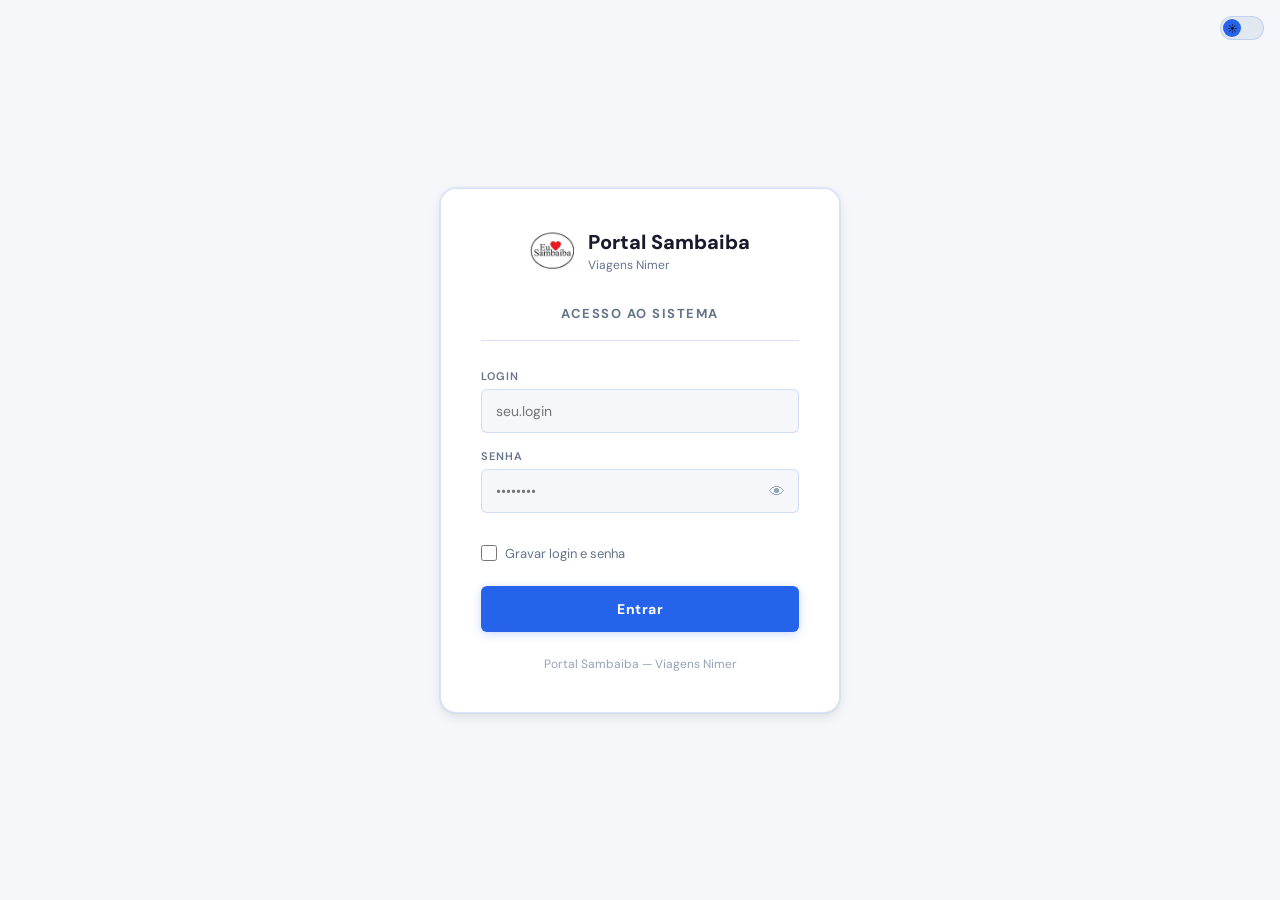
<file: index.html>
<!DOCTYPE html>
<html lang="pt-BR">
<head>
  <meta charset="UTF-8">
  <meta name="viewport" content="width=device-width, initial-scale=1.0">
  <title>Portal Sambaíba</title>
</head>
<body>
  <script>
    try {
      const s = JSON.parse(sessionStorage.getItem('sb_session') || 'null');
      if (s && (Date.now() - s.lastActivity) < 30 * 60 * 1000) {
        window.location.href = './pages/horas.html';
      } else {
        window.location.href = './login.html';
      }
    } catch(e) {
      window.location.href = './login.html';
    }
  </script>
</body>
</html>
</file>
<file: css/base.css>
* {
  box-sizing: border-box;
  margin: 0;
  padding: 0;
}

:root {
  --bg: #F5F7FA;
  --bg-soft: #EEF1F6;
  --card: #FFFFFF;
  --card-solid: #FFFFFF;
  --card-hover: #FFFFFF;
  --border: rgba(37, 99, 235, 0.18);
  --border-light: rgba(37, 99, 235, 0.1);
  --primary: #2563EB;
  --primary-soft: rgba(37, 99, 235, 0.08);
  --primary-deep: #1e40af;
  --success: #16a34a;
  --success-soft: rgba(22, 163, 74, 0.08);
  --warning: #d97706;
  --warning-soft: rgba(217, 119, 6, 0.08);
  --danger: #dc2626;
  --danger-soft: rgba(220, 38, 38, 0.08);
  --cyan: #0891b2;
  --cyan-soft: rgba(8, 145, 178, 0.08);
  --purple: #7c3aed;
  --purple-soft: rgba(124, 58, 237, 0.08);
  --text: #1a1a2e;
  --text-secondary: #64748b;
  --muted: #94a3b8;
  --radius: 12px;
  --radius-sm: 8px;
  --radius-xs: 6px;
  --shadow: 0 1px 3px rgba(0, 0, 0, 0.08), 0 0 0 1px rgba(37, 99, 235, 0.06);
  --shadow-lg: 0 4px 12px rgba(0, 0, 0, 0.1), 0 0 0 1px rgba(37, 99, 235, 0.08);
  --glass: blur(8px);
  --sidebar-bg: #f0f4f8;
  --sidebar-text: #1e293b;
  --sidebar-text-muted: #475569;
  --sidebar-icon: #334155;
  --sidebar-hover: rgba(37, 99, 235, 0.08);
  --sidebar-active: rgba(37, 99, 235, 0.12);
  --sidebar-active-border: #2563eb;
  --sidebar-border: rgba(37, 99, 235, 0.12);
  --toggle-bg: #e2e8f0;
  --toggle-dot: #2563eb;
}

/* ══ TEMA ESCURO ══ */
[data-theme="dark"] {
  --bg: #0a0e1a;
  --bg-soft: #0f1525;
  --card: rgba(17, 24, 45, 0.85);
  --card-solid: #111830;
  --card-hover: rgba(22, 30, 55, 0.9);
  --border: rgba(56, 78, 130, 0.25);
  --border-light: rgba(56, 78, 130, 0.15);
  --primary: #6366f1;
  --primary-soft: rgba(99, 102, 241, 0.12);
  --primary-deep: #4f46e5;
  --success: #22c55e;
  --success-soft: rgba(34, 197, 94, 0.1);
  --warning: #f59e0b;
  --warning-soft: rgba(245, 158, 11, 0.1);
  --danger: #ef4444;
  --danger-soft: rgba(239, 68, 68, 0.1);
  --cyan: #06b6d4;
  --cyan-soft: rgba(6, 182, 212, 0.1);
  --purple: #a855f7;
  --purple-soft: rgba(168, 85, 247, 0.1);
  --text: #e8edf5;
  --text-secondary: #8494b2;
  --muted: #5b6b88;
  --shadow: 0 4px 24px rgba(0, 0, 0, 0.2);
  --shadow-lg: 0 8px 40px rgba(0, 0, 0, 0.3);
  --glass: saturate(1.8) blur(20px);
  --sidebar-bg: #080d1a;
  --sidebar-text: #e2e8f0;
  --sidebar-text-muted: #94a3b8;
  --sidebar-icon: #94a3b8;
  --sidebar-hover: rgba(99, 130, 200, 0.08);
  --sidebar-active: rgba(99, 130, 200, 0.12);
  --sidebar-active-border: #60a5fa;
  --sidebar-border: rgba(99, 130, 200, 0.12);
  --toggle-bg: #1a2035;
  --toggle-dot: #fbbf24;
}

html, body {
  height: 100%;
  font-family: 'DM Sans', 'Inter', 'Segoe UI', system-ui, sans-serif;
  background: var(--bg);
  color: var(--text);
  overflow: hidden;
  -webkit-font-smoothing: antialiased;
  -moz-osx-font-smoothing: grayscale;
  font-size: 14px;
}

body { min-height: 100vh; }
button, input, select { font-family: inherit; }
a { color: inherit; text-decoration: none; }
.hidden { display: none !important; }

/* ── SCROLLBAR ── */
::-webkit-scrollbar { width: 5px; height: 5px; }
::-webkit-scrollbar-track { background: transparent; }
::-webkit-scrollbar-thumb { background: rgba(37, 99, 235, 0.12); border-radius: 99px; }
::-webkit-scrollbar-thumb:hover { background: rgba(37, 99, 235, 0.25); }
[data-theme="dark"] ::-webkit-scrollbar-thumb { background: rgba(99, 102, 241, 0.2); }

/* ── TOGGLE TEMA ── */
.theme-toggle { display: flex; align-items: center; gap: 6px; cursor: pointer; user-select: none; }
.theme-toggle-label { font-size: 11px; font-weight: 600; color: var(--text-secondary); white-space: nowrap; }
.theme-toggle-track {
  width: 44px; height: 24px; border-radius: 12px;
  background: var(--toggle-bg); position: relative;
  transition: background 0.3s; border: 1px solid var(--border);
}
.theme-toggle-thumb {
  width: 18px; height: 18px; border-radius: 50%;
  background: var(--toggle-dot); position: absolute; top: 2px; left: 2px;
  transition: transform 0.3s cubic-bezier(0.4, 0, 0.2, 1), background 0.3s;
  display: flex; align-items: center; justify-content: center; font-size: 10px;
}
[data-theme="dark"] .theme-toggle-thumb { transform: translateX(20px); }
.theme-icon-dark, .theme-icon-light { position: absolute; transition: opacity 0.2s; }
.theme-icon-dark { opacity: 0; }
.theme-icon-light { opacity: 1; }
[data-theme="dark"] .theme-icon-dark { opacity: 1; }
[data-theme="dark"] .theme-icon-light { opacity: 0; }
</file>
<file: css/layout.css>
.layout { display: flex; height: 100vh; overflow: hidden; }

/* ── SIDEBAR (estilo ConduApp) ── */
.sb {
  width: 56px; min-width: 56px;
  background: var(--sidebar-bg);
  border-right: 1.5px solid var(--sidebar-border);
  display: flex; flex-direction: column;
  transition: width 0.12s ease-out;
  overflow: hidden; z-index: 100;
  flex-shrink: 0;
  contain: style layout;
}
.sb:hover { width: 210px; }

.sb-logo {
  display: flex; align-items: center; gap: 12px;
  padding: 14px; border-bottom: 1px solid var(--sidebar-border); min-height: 58px;
}
.sb-logo img { width: 28px; height: 28px; border-radius: 8px; object-fit: cover; flex-shrink: 0; }
.sb-brand { opacity: 0; white-space: nowrap; }
.sb:hover .sb-brand { opacity: 1; }
.sb-brand b { font-size: 15px; font-weight: 700; display: block; color: var(--sidebar-text); }
.sb-brand small { font-size: 11px; color: var(--sidebar-text-muted); letter-spacing: 1px; }

.sb-sec {
  padding: 16px 16px 6px; font-size: 9px; font-weight: 700;
  color: var(--sidebar-text-muted); letter-spacing: 2px; text-transform: uppercase;
  white-space: nowrap; opacity: 0;
}
.sb:hover .sb-sec { opacity: 1; }

.sb-item {
  display: flex; align-items: center; gap: 12px;
  padding: 10px 16px; color: var(--sidebar-text-muted);
  font-size: 13px; font-weight: 600; cursor: pointer;
  border-left: 2px solid transparent; white-space: nowrap;
  min-height: 42px; transition: all 0.15s;
}
.sb-item:hover { background: var(--sidebar-hover); color: var(--sidebar-text); }
.sb-item.on {
  background: var(--sidebar-active);
  border-left-color: var(--sidebar-active-border); color: var(--sidebar-text); font-weight: 700;
}

.ico { width: 20px; text-align: center; flex-shrink: 0; font-size: 16px; color: var(--sidebar-icon); }
.sb-txt { opacity: 0; }
.sb:hover .sb-txt { opacity: 1; }

.sb-foot { margin-top: auto; padding: 12px; border-top: 1px solid var(--sidebar-border); }
.sb-user { display: flex; align-items: center; gap: 10px; margin-bottom: 10px; white-space: nowrap; }
.sb-av {
  width: 30px; height: 30px; border-radius: 10px;
  background: linear-gradient(135deg, #2563eb, #60a5fa);
  display: flex; align-items: center; justify-content: center;
  font-weight: 800; font-size: 11px; flex-shrink: 0; color: #fff;
}
.sb-utxt { opacity: 0; }
.sb:hover .sb-utxt { opacity: 1; }
.sb-utxt b { font-size: 12px; display: block; color: var(--sidebar-text); }
.sb-utxt small { font-size: 11px; color: var(--sidebar-text-muted); }
.btn-sair-sb {
  width: 100%; height: 34px;
  background: rgba(220, 38, 38, 0.12); border: 1px solid rgba(220, 38, 38, 0.2);
  border-radius: var(--radius-xs); color: #f87171;
  font-weight: 700; font-size: 12px; cursor: pointer;
  opacity: 0;
}
.sb:hover .btn-sair-sb { opacity: 1; }
.btn-sair-sb:hover { background: #dc2626; color: #fff; }

/* ── MAIN ── */
.main { flex: 1; display: flex; flex-direction: column; overflow: hidden; min-width: 0; }

/* ── TOPBAR ── */
.topbar {
  display: flex; align-items: center; justify-content: space-between;
  padding: 16px 28px;
  background: var(--card);
  border-bottom: 1px solid var(--border);
  position: sticky; top: 0; z-index: 50;
}
.topbar h1 { font-size: 16px; font-weight: 700; letter-spacing: 0.2px; color: var(--text); overflow: hidden; text-overflow: ellipsis; white-space: nowrap; min-width: 0; flex: 1; }
.topbar h1 span { font-size: 12px; font-weight: 400; color: var(--text-secondary); margin-left: 8px; }

.top-btns { display: flex; gap: 10px; align-items: center; }

.badge-live {
  border: 1px solid rgba(22, 163, 74, 0.25); color: var(--success);
  padding: 6px 16px; border-radius: 999px; font-size: 11px; font-weight: 600;
  background: var(--success-soft); animation: pulse-live 2s ease-in-out infinite;
}
@keyframes pulse-live { 0%, 100% { opacity: 1; } 50% { opacity: 0.7; } }

.btn-excel, .btn-sair, .btn-consultar {
  border: none; border-radius: var(--radius-xs);
  padding: 8px 18px; font-weight: 600; font-size: 13px; cursor: pointer;
  transition: all 0.15s; font-family: inherit;
}
.btn-excel {
  background: var(--primary-soft); color: var(--primary);
  border: 1px solid rgba(37, 99, 235, 0.15);
}
.btn-excel:hover { background: rgba(37, 99, 235, 0.14); }
.btn-sair {
  background: var(--danger-soft); color: var(--danger);
  border: 1px solid rgba(220, 38, 38, 0.15);
}
.btn-sair:hover { background: var(--danger); color: #fff; }
.btn-consultar {
  background: var(--primary); color: #fff;
  box-shadow: 0 2px 8px rgba(37, 99, 235, 0.2);
}
.btn-consultar:hover { background: var(--primary-deep); }
.btn-consultar:disabled { opacity: 0.5; cursor: not-allowed; }

/* ── FILTROS ── */
.filters {
  display: flex; gap: 14px; align-items: end;
  padding: 16px 28px; background: var(--card);
  border-bottom: 1px solid var(--border); flex-wrap: wrap;
}

.fld { display: flex; flex-direction: column; gap: 5px; }
.fld label {
  font-size: 11px; color: var(--text-secondary); font-weight: 600;
  text-transform: uppercase; letter-spacing: 1px;
}
.fld input, .fld select {
  height: 38px; border-radius: var(--radius-xs);
  border: 1px solid var(--border); background: var(--bg);
  color: var(--text); padding: 0 12px; font-size: 13px; min-width: 120px;
  outline: none; transition: border-color 0.2s, box-shadow 0.2s; font-family: inherit;
}
.fld input:focus, .fld select:focus { border-color: var(--primary); box-shadow: 0 0 0 3px rgba(37, 99, 235, 0.08); }
[data-theme="dark"] .fld input, [data-theme="dark"] .fld select {
  background: rgba(17, 24, 45, 0.8); border-color: rgba(56, 78, 130, 0.25);
}
.sep { color: var(--text-secondary); font-size: 13px; margin-bottom: 10px; }

.content { flex: 1; overflow: auto; padding: 24px 28px; }

/* ── CARDS ── */
.card {
  background: var(--card); border: 1px solid var(--border);
  border-radius: var(--radius); padding: 20px 22px;
  transition: box-shadow 0.2s;
  box-shadow: var(--shadow);
}
.card:hover { box-shadow: var(--shadow-lg); }
.card-title {
  font-size: 12px; font-weight: 700; margin-bottom: 14px;
  text-transform: uppercase; letter-spacing: 1px; color: var(--primary-deep);
  display: flex; align-items: center; justify-content: space-between;
}

/* ── KPIs (estilo ConduApp: borda esquerda colorida) ── */
.kpis { display: grid; grid-template-columns: repeat(6, 1fr); gap: 12px; margin-bottom: 18px; }
.kpi {
  background: var(--card); border: 1px solid var(--border);
  border-radius: var(--radius); padding: 18px 20px;
  border-left: 3px solid transparent;
  position: relative; overflow: hidden;
  transition: transform 0.15s, box-shadow 0.15s;
  box-shadow: var(--shadow);
}
.kpi:hover { transform: translateY(-1px); box-shadow: var(--shadow-lg); }
.kpi-lbl {
  color: var(--text-secondary); font-size: 11px; font-weight: 600;
  text-transform: uppercase; margin-bottom: 10px; letter-spacing: 1px;
}
.kpi-val { font-size: 28px; font-weight: 700; line-height: 1; color: var(--text); }
.kpi-sub { margin-top: 8px; font-size: 12px; color: var(--muted); font-weight: 500; }

/* ── TABELAS ── */
.tbl-wrap { overflow: auto; }
.tbl { width: 100%; border-collapse: collapse; font-size: 13px; }
.tbl th {
  text-align: left; color: var(--text-secondary); padding: 10px 12px;
  border-bottom: 1px solid var(--border); font-size: 11px; font-weight: 600;
  text-transform: uppercase; letter-spacing: 0.8px; transition: color 0.15s;
  background: var(--card);
}
.tbl th:hover { color: var(--primary); }
.tbl td { padding: 10px 12px; border-bottom: 1px solid var(--border-light); color: var(--text); }
.tbl tr:last-child td { border-bottom: none; }
.tbl tr:hover td { background: #F8FAFF; }
[data-theme="dark"] .tbl tr:hover td { background: rgba(99, 102, 241, 0.04); }

.clr-g { color: var(--success); font-weight: 700; }
.clr-o { color: var(--warning); font-weight: 700; }
.clr-r { color: var(--danger); font-weight: 700; }

.btn-ver {
  background: var(--primary-soft); border: 1px solid rgba(37, 99, 235, 0.15);
  color: var(--primary); padding: 5px 14px; border-radius: 20px;
  font-size: 11px; font-weight: 600; cursor: pointer; transition: all 0.15s;
}
.btn-ver:hover { background: var(--primary); color: #fff; }

/* ── GRIDS ── */
.g21 { display: grid; grid-template-columns: 2fr 1fr; gap: 14px; margin-bottom: 18px; }
.g11 { display: grid; grid-template-columns: 1fr 1fr; gap: 14px; margin-bottom: 18px; }

/* ── MODAL ── */
.modal-bg {
  display: none; position: fixed; inset: 0;
  background: rgba(0, 0, 0, 0.2); backdrop-filter: blur(4px);
  z-index: 500; align-items: center; justify-content: center;
}
.modal-box {
  background: var(--card-solid); border: 1px solid var(--border);
  border-radius: 16px; width: 560px; max-width: 95%; padding: 28px;
  box-shadow: var(--shadow-lg);
}
.modal-top {
  display: flex; justify-content: space-between; align-items: center;
  margin-bottom: 18px; padding-bottom: 14px; border-bottom: 1px solid var(--border);
}
.btn-close {
  background: var(--danger-soft); border: 1px solid rgba(220, 38, 38, 0.12);
  color: var(--danger); width: 34px; height: 34px; border-radius: 8px;
  font-size: 16px; font-weight: 900; cursor: pointer; transition: all 0.15s;
  display: flex; align-items: center; justify-content: center;
}
.btn-close:hover { background: var(--danger); color: #fff; }

/* ── API PANEL ── */
.api-panel {
  background: var(--card); border: 1px solid var(--border);
  border-radius: var(--radius); padding: 18px 22px; margin-bottom: 18px;
  box-shadow: var(--shadow);
}
.api-panel-header { display: flex; align-items: center; justify-content: space-between; margin-bottom: 10px; gap: 10px; flex-wrap: wrap; }
.api-panel-title { font-size: 11px; font-weight: 700; color: var(--text-secondary); text-transform: uppercase; letter-spacing: 1px; }
.api-url-row { display: flex; align-items: center; gap: 8px; margin-bottom: 8px; }
.api-url-input {
  flex: 1; height: 36px; background: var(--bg);
  border: 1px solid var(--border); border-radius: var(--radius-xs);
  color: var(--primary); font-family: 'Consolas', 'Monaco', monospace;
  font-size: 12px; padding: 0 12px; outline: none;
}
.api-url-input:focus { border-color: var(--primary); }
.btn-eye {
  width: 36px; height: 36px; background: var(--bg);
  border: 1px solid var(--border); border-radius: var(--radius-xs);
  color: var(--text-secondary); font-size: 15px; cursor: pointer;
  display: flex; align-items: center; justify-content: center;
  flex-shrink: 0; transition: all 0.15s;
}
.btn-eye:hover { color: var(--text); }
.api-btns { display: flex; gap: 8px; flex-wrap: wrap; }
.btn-api {
  height: 34px; padding: 0 16px; border-radius: var(--radius-xs);
  border: none; font-size: 12px; font-weight: 600; cursor: pointer;
  white-space: nowrap; transition: all 0.15s; font-family: inherit;
}
.btn-conectar { background: var(--primary); color: #fff; }
.btn-conectar:hover { background: var(--primary-deep); }
.btn-conectar.conectado, .btn-conectar.ok { background: var(--success); color: #fff; }
.btn-limpar { background: var(--bg); color: var(--text-secondary); border: 1px solid var(--border); }
.btn-limpar:hover { background: var(--bg-soft); }
.btn-tog-log { background: var(--primary-soft); color: var(--primary); border: 1px solid rgba(37, 99, 235, 0.15); }
.btn-tog-log:hover { background: rgba(37, 99, 235, 0.12); }
.api-status { font-size: 12px; color: var(--muted); margin-bottom: 8px; min-height: 18px; }
.log-box {
  background: var(--bg); border: 1px solid var(--border);
  border-radius: var(--radius-xs); padding: 12px 14px;
  height: 100px; overflow-y: auto; font-family: 'Consolas', 'Monaco', monospace;
  font-size: 12px; line-height: 1.8;
}
[data-theme="dark"] .log-box { background: rgba(5, 8, 18, 0.8); }
.log-box .lok   { color: var(--success); display: block; }
.log-box .lerro { color: var(--danger); display: block; }
.log-box .linfo { color: var(--text-secondary); display: block; }
.log-box .lwarn { color: var(--warning); display: block; }

@media (max-width: 1200px) {
  .kpis { grid-template-columns: repeat(3, 1fr); }
  .g21, .g11 { grid-template-columns: 1fr; }
}
</file>
